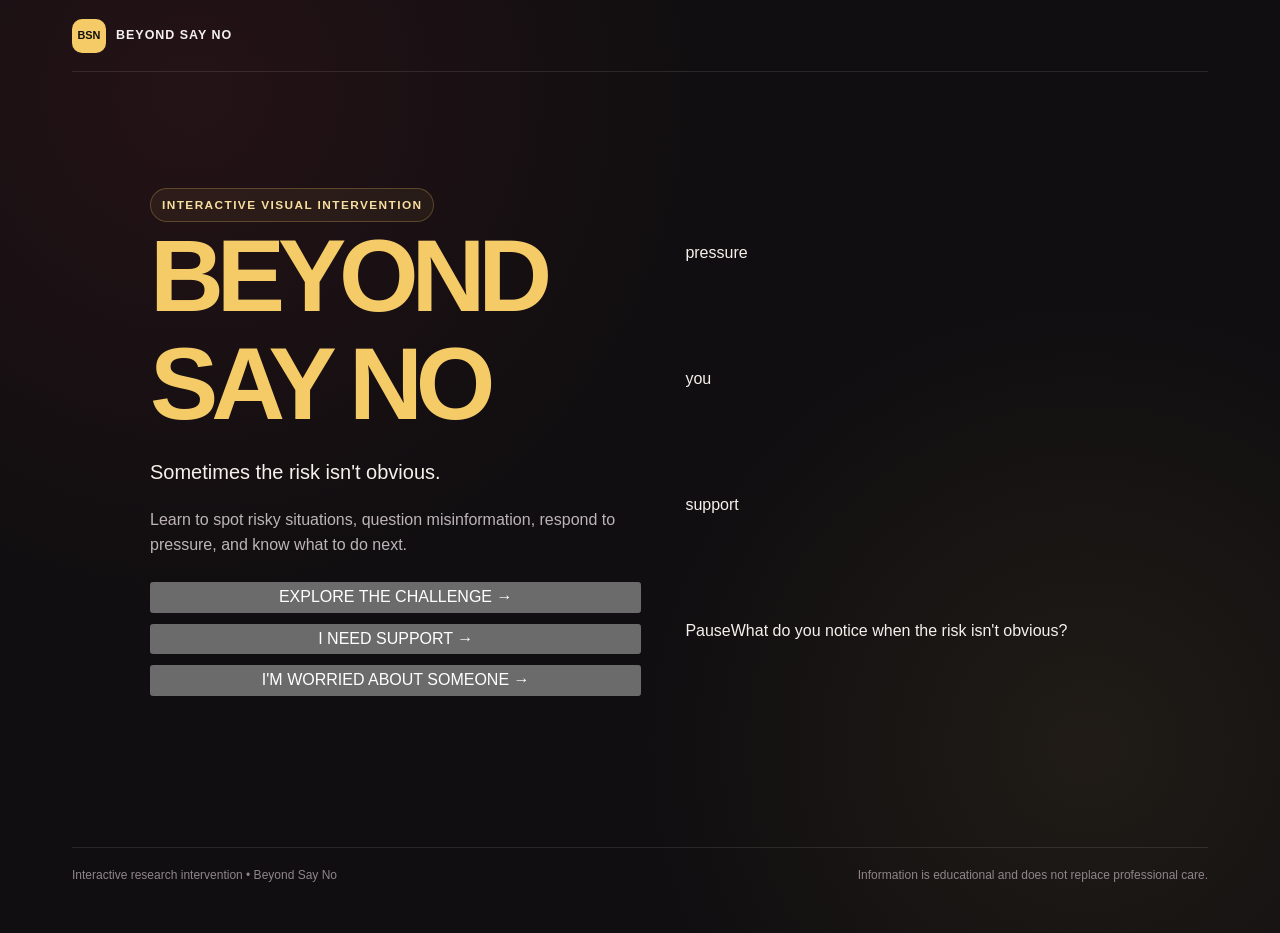
<file: index - Copy.html>
<!DOCTYPE html>
<html lang="en">
<head>
  <meta charset="UTF-8">
  <meta name="viewport" content="width=device-width, initial-scale=1.0">
  <meta name="description" content="Beyond Say No — an interactive visual-communication intervention for drug-risk recognition and help-seeking.">
  <title>Beyond Say No | Interactive Intervention</title>
  <link rel="stylesheet" href="style.css">
</head>
<body>
  <div class="site-shell">
    <header class="topbar" id="topbar">
      <button id="brandButton" class="brand" type="button" data-action="home" aria-label="Return to Beyond Say No home">
        <span class="brand-mark">BSN</span>
        <span>BEYOND SAY NO</span>
      </button>

      <div class="topbar-actions">
        <div class="progress-track" id="progressContainer" hidden aria-label="Progress">
          <div class="progress-bar" id="progressBar" role="progressbar" aria-valuemin="0" aria-valuemax="100" aria-valuenow="0"></div>
        </div>
        <span class="progress-text" id="progressLabel" aria-live="polite"></span>
        <button class="icon-button" id="homeButton" type="button" aria-label="Return to home" hidden>⌂</button>
      </div>
    </header>

    <main id="app-container" tabindex="-1"></main>

    <footer class="footer">
      <span>Interactive research intervention • Beyond Say No</span>
      <span>Information is educational and does not replace professional care.</span>
    </footer>
  </div>

  <script src="script.js"></script>
</body>
</html>
</file>
<file: style.css>
:root {
  color-scheme: dark;

  --bg: #100e10;
  --bg-soft: #171316;
  --panel: #211b1f;
  --panel-2: #2a2227;
  --wine: #7f2632;
  --wine-bright: #a93645;
  --butter: #f5cb67;
  --butter-soft: #f8dfa0;
  --text: #f5f1ec;
  --muted: #bdb4b8;
  --muted-2: #8f858a;
  --off-white: #f5f1ec;
  --success: #8fd0ad;
  --danger: #ef9b9b;
  --border: rgba(255, 255, 255, .10);
  --shadow: 0 24px 70px rgba(0, 0, 0, .34);
  --radius: 24px;
  --max: 980px;
}

*,
*::before,
*::after {
  box-sizing: border-box;
}

html {
  scroll-behavior: smooth;
}

body {
  margin: 0;
  min-height: 100vh;
  background:
    radial-gradient(circle at 15% 10%, rgba(127, 38, 50, .18), transparent 32rem),
    radial-gradient(circle at 85% 80%, rgba(245, 203, 103, .07), transparent 28rem),
    var(--bg);
  color: var(--text);
  font-family: Inter, ui-sans-serif, -apple-system, BlinkMacSystemFont, "Segoe UI", Roboto, Arial, sans-serif;
  line-height: 1.55;
}

button,
input,
select,
textarea {
  font: inherit;
}

img,
svg,
video {
  display: block;
  max-width: 100%;
}

.site-shell {
  width: min(100%, 1180px);
  margin: 0 auto;
  padding: 0 22px 30px;
}

.topbar {
  min-height: 72px;
  display: flex;
  align-items: center;
  justify-content: space-between;
  gap: 18px;
  border-bottom: 1px solid var(--border);
}

.brand {
  appearance: none;
  border: 0;
  background: transparent;
  color: var(--text);
  display: inline-flex;
  align-items: center;
  gap: 10px;
  padding: 8px 0;
  cursor: pointer;
  font-weight: 800;
  letter-spacing: .08em;
  font-size: .78rem;
}

.brand-mark {
  display: grid;
  place-items: center;
  width: 34px;
  height: 34px;
  border-radius: 10px;
  background: var(--butter);
  color: var(--bg);
  font-size: .68rem;
  letter-spacing: 0;
}

.topbar-actions {
  display: flex;
  align-items: center;
  gap: 12px;
}

.progress-text {
  color: var(--muted);
  font-size: .78rem;
  font-weight: 700;
  letter-spacing: .08em;
  text-transform: uppercase;
}

.icon-button {
  width: 40px;
  height: 40px;
  border-radius: 12px;
  border: 1px solid var(--border);
  background: var(--panel);
  color: var(--text);
  cursor: pointer;
}

.icon-button:hover,
.icon-button:focus-visible {
  border-color: rgba(245, 203, 103, .65);
  background: var(--panel-2);
}

#app-container {
  max-width: var(--max);
  margin: 0 auto;
  padding: 46px 0 26px;
  min-height: calc(100vh - 125px);
}

.screen {
  animation: screenIn .42s ease both;
}

.hero {
  min-height: 72vh;
  display: grid;
  grid-template-columns: 1.05fr .95fr;
  align-items: center;
  gap: 44px;
}

.eyebrow {
  display: inline-flex;
  padding: 7px 11px;
  border: 1px solid rgba(245, 203, 103, .25);
  border-radius: 999px;
  color: var(--butter-soft);
  background: rgba(245, 203, 103, .06);
  font-size: .74rem;
  font-weight: 800;
  letter-spacing: .12em;
  text-transform: uppercase;
}

h1,
h2,
h3 {
  line-height: 1.05;
  margin: 0 0 18px;
  text-wrap: balance;
}

h1 {
  font-size: clamp(3rem, 8vw, 6.4rem);
  letter-spacing: -.07em;
  color: var(--butter);
  max-width: 700px;
}

h2 {
  font-size: clamp(2rem, 5vw, 3.7rem);
  letter-spacing: -.045em;
}

h3 {
  font-size: 1.25rem;
}

.lead {
  color: var(--text);
  font-size: clamp(1.05rem, 2vw, 1.25rem);
  max-width: 62ch;
  text-wrap: pretty;
}

.muted {
  color: var(--muted);
}

.small {
  font-size: .88rem;
  color: var(--muted);
}

.card {
  background: linear-gradient(145deg, rgba(42, 34, 39, .96), rgba(29, 24, 28, .96));
  border: 1px solid var(--border);
  border-radius: var(--radius);
  padding: clamp(22px, 4vw, 38px);
  box-shadow: var(--shadow);
}

.grid {
  display: grid;
  gap: 16px;
}

.choice-grid {
  margin-top: 24px;
}

.choice,
.primary,
.secondary,
.danger-button {
  width: 100%;
  min-height: 56px;
  border-radius: 15px;
  border: 1px solid var(--border);
  padding: 15px 17px;
  cursor: pointer;
  text-align: left;
  transition: transform .18s ease, border-color .18s ease, background .18s ease;
}

.choice {
  background: rgba(255, 255, 255, .035);
  color: var(--text);
}

.choice:hover,
.choice:focus-visible {
  transform: translateY(-2px);
  border-color: rgba(245, 203, 103, .65);
  background: rgba(245, 203, 103, .07);
}

.primary,
.danger-button {
  background: var(--wine);
  color: white;
  border-color: transparent;
  font-weight: 800;
  text-align: center;
}

.primary:hover,
.primary:focus-visible {
  background: var(--wine-bright);
  transform: translateY(-2px);
}

.secondary {
  background: transparent;
  color: var(--butter-soft);
  text-align: center;
  font-weight: 800;
}

.secondary:hover,
.secondary:focus-visible {
  background: rgba(245, 203, 103, .06);
  border-color: rgba(245, 203, 103, .45);
}

.danger-button {
  background: #6e252c;
}

button:focus-visible,
a:focus-visible {
  outline: 3px solid rgba(245, 203, 103, .8);
  outline-offset: 3px;
}

.actions {
  display: grid;
  gap: 11px;
  margin-top: 24px;
}

.hero-actions {
  max-width: 520px;
}

.story-layout {
  display: grid;
  grid-template-columns: minmax(0, 1fr) 280px;
  gap: 24px;
  align-items: stretch;
}

.chat {
  display: grid;
  gap: 12px;
  margin: 24px 0;
}

.bubble {
  max-width: 86%;
  padding: 14px 17px;
  border-radius: 18px;
  background: rgba(255, 255, 255, .06);
  border: 1px solid var(--border);
}

.bubble.right {
  justify-self: end;
  background: rgba(127, 38, 50, .26);
  border-color: rgba(169, 54, 69, .35);
}

.bubble .speaker {
  display: block;
  color: var(--butter);
  font-size: .72rem;
  font-weight: 800;
  letter-spacing: .08em;
  text-transform: uppercase;
  margin-bottom: 3px;
}

.character-stage {
  position: relative;
  min-height: 280px;
  border-radius: var(--radius);
  overflow: hidden;
  background:
    linear-gradient(155deg, rgba(127, 38, 50, .22), transparent 60%),
    var(--panel);
  border: 1px solid var(--border);
  display: grid;
  place-items: center;
}

.character {
  --character-transform: none;
  position: relative;
  width: 100px;
  height: 126px;
  transform: var(--character-transform);
  animation: float 3.5s ease-in-out infinite;
}

.character .head {
  position: absolute;
  left: 23px;
  top: 3px;
  width: 54px;
  height: 54px;
  border-radius: 48% 48% 45% 45%;
  background: var(--butter);
  box-shadow: 0 8px 30px rgba(245, 203, 103, .14);
}

.character .body {
  position: absolute;
  left: 12px;
  top: 54px;
  width: 76px;
  height: 66px;
  border-radius: 26px 26px 18px 18px;
  background: var(--wine);
}

.character .eye {
  position: absolute;
  top: 24px;
  width: 5px;
  height: 7px;
  border-radius: 50%;
  background: var(--bg);
  z-index: 2;
}

.character .eye.one {
  left: 40px;
}

.character .eye.two {
  left: 56px;
}

.character .phone {
  position: absolute;
  right: 0;
  bottom: 13px;
  width: 25px;
  height: 43px;
  border: 3px solid var(--off-white);
  border-radius: 6px;
  background: var(--bg);
  transform: rotate(10deg);
  z-index: 3;
}

.character-b {
  --character-transform: scale(.82) translateX(18px);
}

.character-c {
  --character-transform: scale(.82) translateX(-18px);
}

.character-row {
  display: flex;
  justify-content: center;
  align-items: end;
  gap: 2px;
  margin-top: 20px;
}

.feedback {
  margin-top: 20px;
  padding: 18px;
  border-inline-start: 4px solid var(--butter);
  border-radius: 14px;
  background: rgba(245, 203, 103, .07);
}

.feedback strong {
  color: var(--butter);
}

.info-grid {
  display: grid;
  grid-template-columns: repeat(2, minmax(0, 1fr));
  gap: 16px;
  margin-top: 24px;
}

.resource {
  padding: 22px;
  border-radius: 19px;
  background: rgba(255, 255, 255, .04);
  border: 1px solid var(--border);
}

.resource-number {
  color: var(--butter);
  font-size: 1.8rem;
  font-weight: 900;
  letter-spacing: -.03em;
}

.call-button {
  display: inline-flex;
  align-items: center;
  justify-content: center;
  min-height: 48px;
  padding: 10px 16px;
  margin-top: 14px;
  border-radius: 13px;
  background: var(--wine);
  color: white;
  text-decoration: none;
  font-weight: 800;
}

.call-button:hover,
.call-button:focus-visible {
  background: var(--wine-bright);
}

.notice {
  padding: 15px 17px;
  border-radius: 14px;
  background: rgba(143, 208, 173, .08);
  border: 1px solid rgba(143, 208, 173, .2);
  color: #d8f1e3;
}

.emergency {
  margin-top: 18px;
  padding: 20px;
  border-radius: 18px;
  background: rgba(239, 155, 155, .08);
  border: 1px solid rgba(239, 155, 155, .22);
}

.emergency h3 {
  color: var(--danger);
}

.progress-track {
  height: 5px;
  background: rgba(255, 255, 255, .08);
  border-radius: 99px;
  overflow: hidden;
  margin: 18px 0 30px;
}

.progress-bar {
  height: 100%;
  width: 0;
  background: linear-gradient(90deg, var(--wine-bright), var(--butter));
  border-radius: inherit;
  transition: width .35s ease;
}

.multi-select-note {
  color: var(--muted);
  font-size: .86rem;
  margin-top: 5px;
}

.selected {
  border-color: rgba(245, 203, 103, .8) !important;
  background: rgba(245, 203, 103, .10) !important;
}

.footer {
  border-top: 1px solid var(--border);
  padding: 18px 0;
  display: flex;
  justify-content: space-between;
  gap: 20px;
  color: var(--muted-2);
  font-size: .75rem;
}

@keyframes screenIn {
  from {
    opacity: 0;
    transform: translateY(10px);
  }

  to {
    opacity: 1;
    transform: translateY(0);
  }
}

@keyframes float {
  0%, 100% {
    transform: var(--character-transform) translateY(0);
  }

  50% {
    transform: var(--character-transform) translateY(-7px);
  }
}

@media (max-width: 900px) {
  .hero,
  .story-layout {
    grid-template-columns: 1fr;
  }

  #app-container {
    max-width: 720px;
  }
}

@media (max-width: 760px) {
  .site-shell {
    padding: 0 15px 22px;
  }

  .topbar {
    min-height: 62px;
  }

  .hero {
    min-height: auto;
    gap: 22px;
    padding-top: 20px;
  }

  h1 {
    font-size: clamp(3rem, 16vw, 5rem);
  }

  #app-container {
    padding-top: 28px;
  }

  .character-stage {
    min-height: 220px;
  }

  .info-grid {
    grid-template-columns: 1fr;
  }

  .footer {
    flex-direction: column;
  }

  .progress-text {
    display: none;
  }
}

@media (prefers-reduced-motion: reduce) {
  html {
    scroll-behavior: auto;
  }

  *,
  *::before,
  *::after {
    animation-duration: .01ms !important;
    animation-iteration-count: 1 !important;
    transition-duration: .01ms !important;
    scroll-behavior: auto !important;
  }
}

@media print {
  body {
    background: white;
    color: black;
  }

  .topbar,
  .footer,
  .actions,
  .icon-button {
    display: none;
  }

  .card,
  .resource {
    color: black;
    background: white;
    border: 1px solid #999;
    box-shadow: none;
  }

  .muted,
  .small {
    color: #444;
  }
}
</file>
